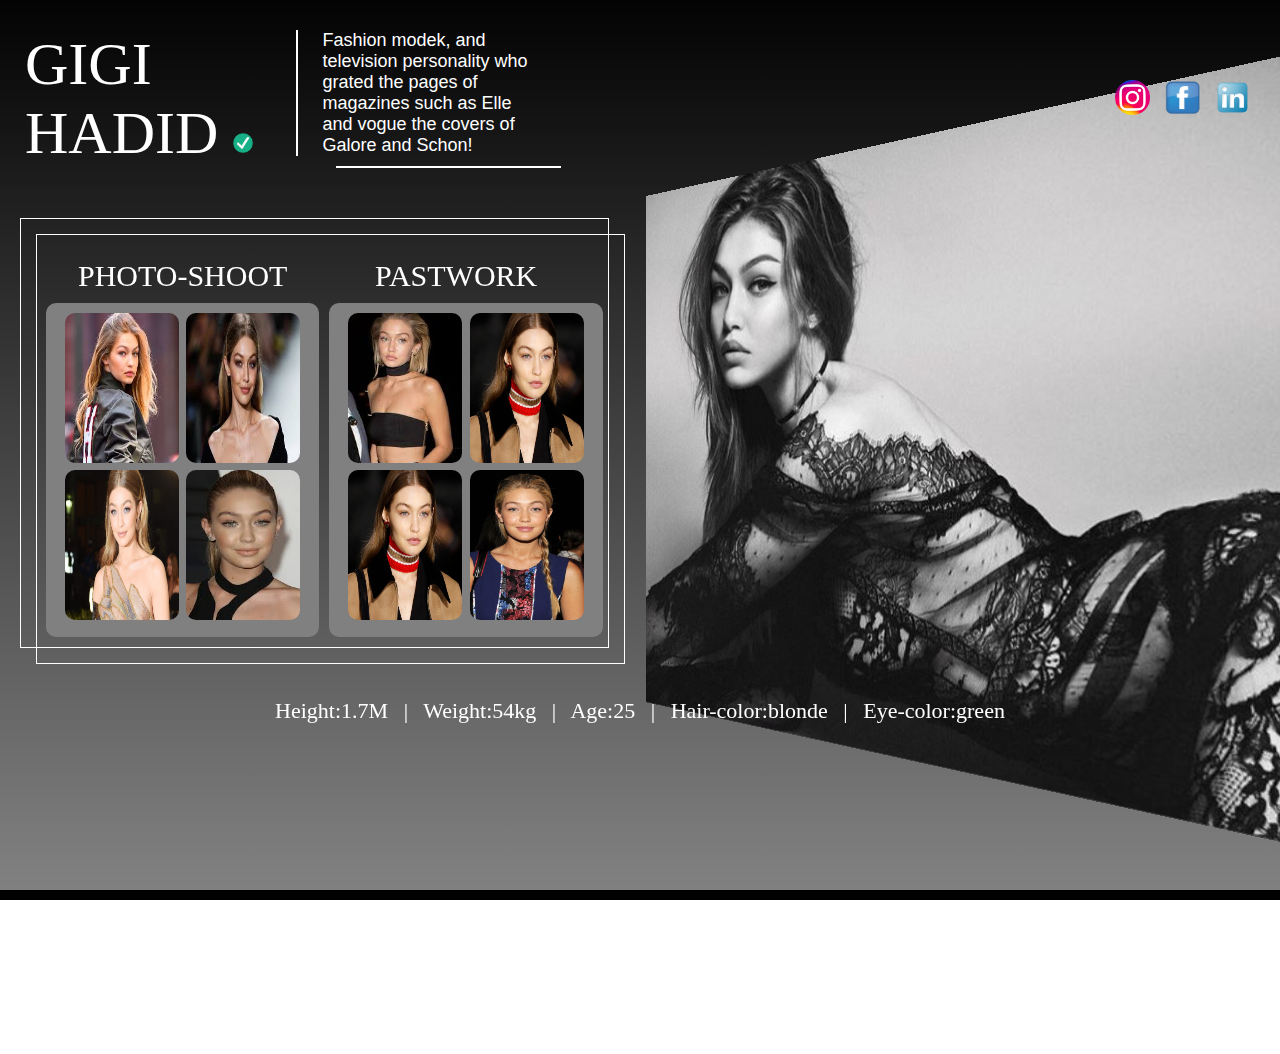
<file: index.html>
<!doctype html>
<html>
	<head>
		<title>GIGI Hot pics</title>
		<meta name="viewport" content="width=device-width, initial-scale=1.0">
		<link rel="stylesheet" href="styleCss.css">
		<script src="https://ajax.googleapis.com/ajax/libs/jquery/3.5.1/jquery.min.js"></script>
		<script src="MyScript.js"></script>
		 
	</head>
	<body>
		<header id="header">
			<img src="link.png"/>
			<img src="face.png"/>
			<img src="insta.png"/>
		</header>
		<div class="C-L" id="C-L">
			<div class="left-child1" id="left-child1">
				<span id='c1'> GIGI<br/> HADID <img src="tick.jpg"/></span>
			</div>
			<div class="left-child2" id="left-child2">
				<article>	
					<span>Fashion modek, and television personality who grated the   pages of 
						magazines such as Elle and vogue the covers of Galore and Schon!</span>
				</article>
				<span class="hori-line"></span>
			</div>
		</div>
		<div class="C-R">  <img  src="pic1.JPG">
		</div>
		
		<div class="container" id="container" >
			<div class="C-B">
				<div class="box">
					<div>
						<span>PHOTO-SHOOT<span>
						<div class="picbox1">
							<div><img src="p1.jpg" class='img'/></div>
							<div><img src="p5.jpg" class='img'/></div>
							<div><img src="p7.jpg" class='img'/></div>
							<div><img src="p4.jpg" class='img'/></div>
						</div>
					</div>
					<div class="space">
						<span>PASTWORK<span>
						<div class="picbox2">
							<div><img src="p2.jpg" class='img'/></div>
							<div><img src="p6.jpg" class='img'/></div>
							<div><img src="p3.jpg" class='img'/></div>
							<div><img src="p8.jpg" class='img'/></div>
						</div>
					</div>
				</div>
			</div>
			<div class="footer"><span>Height:1.7M  |  Weight:54kg  |  Age:25  |</span><span>  Hair-color:blonde  |  Eye-color:green</span></div>
		</div>
		<script>
			var prevScrollpos = window.pageYOffset;
			window.onscroll = function() {
			var currentScrollPos = window.pageYOffset;
			var i=document.getElementsByTagName('header')[0].getElementsByTagName('img');
			var j; 	
			if (prevScrollpos > currentScrollPos && document.documentElement.scrollTop  < 30) {
				for(j=0;j<i.length;j++)
					i[j].style.top = "60px";
			} else {
				for(j=0;j<i.length;j++)	
					i[j].style.top = "-100px";
			}
			prevScrollpos = currentScrollPos;
			}
		</script>
		 
			
	</body>
</html>
</file>
<file: styleCss.css>
*{
	box-sizing:border-box;
}
html,body {
    height: 100%;
	margin:0px;
	margin-top:-10px;
	width:100%;
	position: relative;
	overflow-x: hidden;
	overflow-y: auto;
	background-image: linear-gradient(180deg, black, gray);
}
.container{
	height:auto;
	position: relative;
}
.C-R{
	margin-top: -5%;
	left:45%;
	width:55%;
	position:absolute;	
	height:inherit;
	box-sizing:border-box;	
}
 
.C-R > img{
	height:70%;
	width:100%;
	transform:perspective(50px) rotateY(-2deg);
}
 
header{
	transition: 0.8s;
	position: fixed;
	float:right;
	width:100%;
	z-index:99;

}
header>img{
	top:100px;
	right:15px;
	position: relative;
	margin-right: 15px;
	float:right;
	width:35px;
	height:35px;
}
header>img:hover{
	transform: scale(1.5);
}
header >img:nth-child(1) {
	transition: 0.5s;
}
header >img:nth-child(2) {
	transition: 1s;
}
header >img:nth-child(3) {
	transition: 1.5s;
}
.C-L{
	position: relative;
	z-index: 98;
	width:45%;
	color:white;
	padding-top:50px;
	display:flex;
}
.C-L > .left-child1{
	flex:1;
	margin-left: 25px;
}
.left-child1 >span{
	font-size:60px; 
	 
}
.C-L > .left-child2{
	margin-left:20px;
	flex:1;
	padding: 0px 30px 30px 0px;
}
.left-child1 >span>img{
	width:20px;
	height:20px;
}
.left-child2 > article{ 
	font-size:18px;
	border-left:2px solid white;
	padding-left:25px;
	font-family:'Segoe UI', Tahoma, Geneva, Verdana, sans-serif;
}

.left-child2 > .hori-line{
	border-bottom: 2px solid white;
	float:left;
	width:90%;
	height: 0px;
	margin-top: 10px;
	margin-left: 40px;
}

.C-B{
	width:46%;
	display:inline-block;	
	position:relative;
	box-sizing:border-box;
}
.C-B > div{
	width: 100%;
	border:1px solid white;
	top: 20px;
	left:20px;
	position: relative;
	display: flex;
	padding: 40px 15px 10px 25px;
}
.C-B > div ::after{
	content: "";
	border:1px solid white;
	width: 100%;
	height: 100%;
	position: absolute;
	top: 15px;
	left: 15px;
	margin: auto;
	z-index: 50;
}
.box>div{
	flex:1;
	text-align:center;
}
.box>div>span{
	font-size:30px;
	color:white;
}
.picbox1{
	margin-right: 10px;
}
.picbox2{
	margin-left: 10px;
}
.picbox1,.picbox2{
	margin-top: 10px;
	border-radius:10px;
	width:100%;
	background-color:gray;
	padding: 10px;
	box-sizing:border-box;
	margin-right:30px;
}
.picbox1>div, .picbox2>div{
	display: inline-block;
	width:45%;
	border-radius: 10px;
	height:150px;
	overflow: hidden;
} 
 
.picbox1 img,.picbox2 img{
	background-repeat: no-repeat;
	width:100%;
	height: 100%;
	background-size: cover;
	transition:all 1s;	
}
 
.footer{
	padding-bottom: 20px;
	position:relative;
	color:white;
	text-align:center;
	font-size:22px;
	margin-top: 70px;
	word-spacing: 10px;
	padding:0px 10px;
}
@media only screen and (max-width:1450px){
	body{
		overflow-y: scroll;
	}
}


 @media only screen and (max-width:1250px){
	html,body{
		height: auto;
		overflow-y: scroll;
	}
	.C-L{
		box-shadow: 5px 10px 15px 5px black inset;
		overflow: hidden;
		position:sticky	; /* required */
		position: -wefixedbkit-sticky;/* required */
		top: 0;
		display:block;
		width:100%;
		background-image:url('pic1.JPG');
		animation: header-ani 30s linear  infinite;
		background-repeat:no-repeat;
		background-position:center;
		background-size:cover;
	}
	.C-R{
		display:none;
	}
		
	.left-child2{ 
		margin-top:15px;
	}
	.left-child2 > article{ 
		padding-left:10px;
	}		
	.left-child2 > .hori-line{
		margin-left:10px;
		width:95%;
	} 
	.C-B{
		margin-top: 10px;
		width:95%;
	}
	 
	header>img{
		top:60px;
		right:10px;
		float:right;
	}
	.picbox1>div,.picbox2>div{
		margin-top: 50px;
		height: 200px;
	}
	@keyframes header-ani {
		  0%{
			background-position: 80% 50%;
		  }
		  25% {
			background-position: 0% 0%;
		  }
		  50% {
			background-position: 80% 50%;
		  }
		  75% {
			background-position: 0% 0%;
		  }
	  }
	.footer{ 
		padding-bottom: 20px;
		font-size: 20px;
	}
}
@media only screen and (max-width:925px){
	.C-B{
		width:93%;
	}
}
@media only screen and (max-width:725px){
	.C-B{
		width:91%;
	}
	.C-B > div{
		display:block;
		
	}
	.C-B > div ::after{
		top: 12px;
		left: 12px;
	}
	
	.space{
		padding-top: 30px;
	}
	.footer{
		font-size: 18px;
	} 
	.footer span{
		display: block;
	}
}
@media only screen and (max-width:525px){
	.C-B{
		width:89%;
	}
	.C-B > div ::after{
		top: 10px;
		left: 10px;
	}
	 
	.C-L{
		animation: header-ani 20s linear  infinite; 
	}
	.footer{
		font-size: 15px;
		padding-bottom: 20px;
	}
	
}
@media only screen and (max-width:450px){
	
	.C-B{
		width:87%;
	}
	.C-B > div ::after{
		top: 7px;
		left: 7px;
	}
	.picbox1,.picbox2{
		background-color: rgb(97, 97, 97);
	}
	.picbox1>div,.picbox2>div{
		width:90%;	
		height: 400px;
	}
	.C-L{
		animation: header-ani 20s linear  infinite; 
	}
	.picbox2{
		margin-left: 0px;
	}
	header>img{
		width:35px;
		height:35px;
	}
	.footer{
		font-size: 16px;
	}
	.picbox1,.picbox2{
		padding: 0px;
	}
}
@media only screen and (max-width:370px){
	.C-B{
		width:84%;
	}
	
}
</file>
